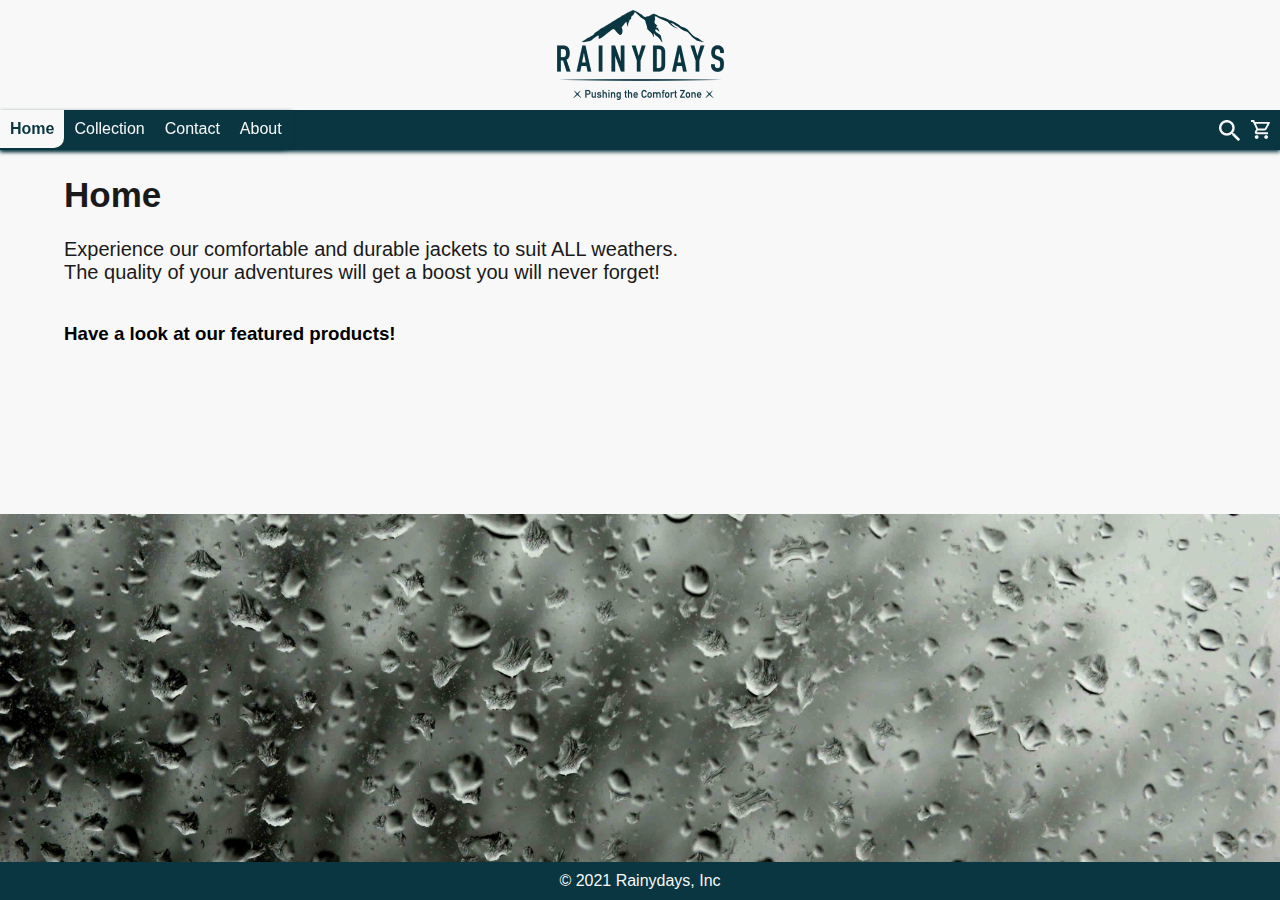
<file: index.html>
<!DOCTYPE html>
<html lang="en">
  <head>
    <meta charset="UTF-8" />
    <meta http-equiv="X-UA-Compatible" content="IE=edge" />
    <meta name="viewport" content="width=device-width, initial-scale=1.0" />
    <meta name="description" content="Rainydays | Home" />
    <link rel="stylesheet" href="/styles/styles.css" />
    <title>Rainydays | Home</title>

    <!-- Hotjar Tracking Code for https://boring-edison-e256e4.netlify.app/ -->
    <script>
      (function (h, o, t, j, a, r) {
        h.hj =
          h.hj ||
          function () {
            (h.hj.q = h.hj.q || []).push(arguments);
          };
        h._hjSettings = { hjid: 2982067, hjsv: 6 };
        a = o.getElementsByTagName("head")[0];
        r = o.createElement("script");
        r.async = 1;
        r.src = t + h._hjSettings.hjid + j + h._hjSettings.hjsv;
        a.appendChild(r);
      })(window, document, "https://static.hotjar.com/c/hotjar-", ".js?sv=");
    </script>
  </head>
  <body>
    <!-- // Header // -->
    <header>
      <div class="header-wrapper">
        <div class="header-top">
          <a href="index.html">
            <img
              src="./images/logos/rainydays_logo_h90.png"
              alt="rainydays_logo_h90"
            />
          </a>
        </div>
        <div class="header-bottom">
          <label class="hamburger-label" for="hamburger-menu"> &#9776; </label>
          <input type="checkbox" id="hamburger-menu" />
          <ul class="header-icons">
            <li class="header-icons">
              <img src="/images/icons/search_path.png" alt="search_button" />
            </li>
            <li class="header-icons">
              <a href="/pages/shoppingcart.html">
                <img
                  src="/images/icons/shoppingcart_path.png"
                  alt="shoppingcart"
                />
              </a>
            </li>
          </ul>
          <nav>
            <ul>
              <li>
                <a class="current-page" href="/index.html">Home</a>
              </li>
              <li><a href="/pages/collection.html">Collection</a></li>
              <li><a href="/pages/contact.html">Contact</a></li>
              <li><a href="/pages/about.html">About</a></li>
            </ul>
          </nav>
        </div>
      </div>
    </header>
    <!-- // Main // -->
    <main>
      <div class="main-wrapper">
        <h1>Home</h1>
        <p>
          Experience our comfortable and durable jackets to suit ALL weathers.
          <br />
          The quality of your adventures will get a boost you will never forget!
        </p>
        <h3>Have a look at our featured products!</h3>
        <div class="featured"></div>
      </div>
    </main>
    <!-- // Footer // -->
    <footer>
      <div class="footer-wrapper">&copy; 2021 Rainydays, Inc</div>
    </footer>

    <script src="js/featured.js"></script>
  </body>
</html>
</file>
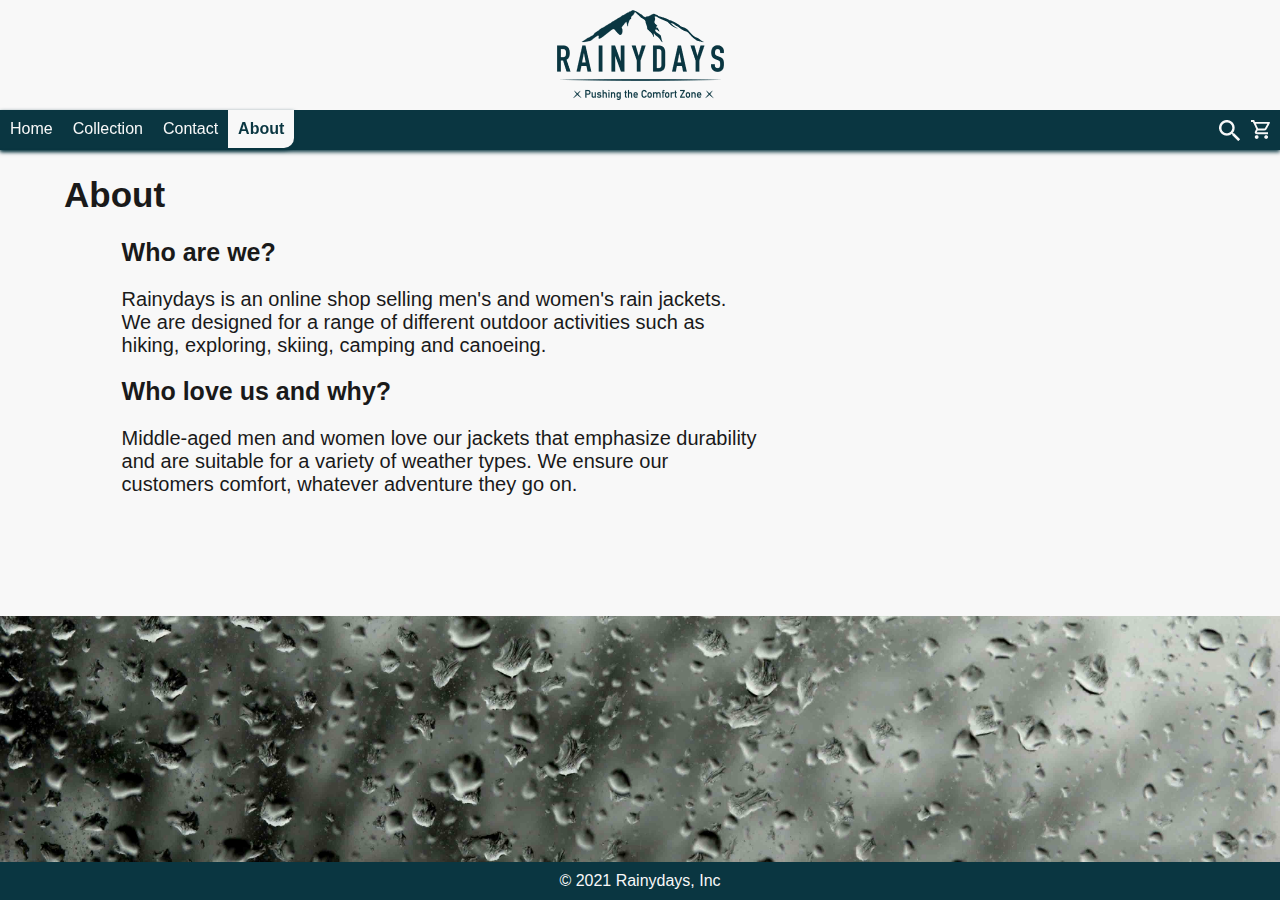
<file: pages/about.html>
<!DOCTYPE html>
<html lang="en">
  <head>
    <meta charset="UTF-8" />
    <meta http-equiv="X-UA-Compatible" content="IE=edge" />
    <meta name="viewport" content="width=device-width, initial-scale=1.0" />
    <meta name="description" content="Rainydays | About" />
    <link rel="stylesheet" href="/styles/styles.css" />
    <title>Rainydays | About</title>

    <!-- Hotjar Tracking Code for https://boring-edison-e256e4.netlify.app/ -->
      <script>
        (function(h,o,t,j,a,r){
            h.hj=h.hj||function(){(h.hj.q=h.hj.q||[]).push(arguments)};
            h._hjSettings={hjid:2982067,hjsv:6};
            a=o.getElementsByTagName('head')[0];
            r=o.createElement('script');r.async=1;
            r.src=t+h._hjSettings.hjid+j+h._hjSettings.hjsv;
            a.appendChild(r);
        })(window,document,'https://static.hotjar.com/c/hotjar-','.js?sv=');
      </script>
      
  </head>
  <body>
    <!-- // Header // -->
    <header>
      <div class="header-wrapper">
        <div class="header-top">
          <a href="/index.html">
            <img
            src="/images/logos/rainydays_logo_h90.png"
            alt="rainydays_logo_h90"
            />
          </a>
        </div>
        <div class="header-bottom">
          <label class="hamburger-label" for="hamburger-menu"> &#9776; </label>
          <input type="checkbox" id="hamburger-menu" />
          <ul class="header-icons">
            <li class="header-icons">
              <img src="/images/icons/search_path.png" alt="search_button" />
            </li>
            <li class="header-icons">
              <a href="/pages/shoppingcart.html">
                <img
                  src="/images/icons/shoppingcart_path.png"
                  alt="shoppingcart"
                />
              </a>
            </li>
          </ul>
          <nav>
            <ul>
              <li><a href="/index.html">Home</a></li>
              <li><a href="/pages/collection.html">Collection</a></li>
              <li><a href="/pages/contact.html">Contact</a></li>
              <li>
                <a class="current-page" href="/pages/about.html">About</a>
              </li>
            </ul>
          </nav>
        </div>
      </div>
    </header>
    <!-- // Main // -->
    <main>
      <div class="main-wrapper">
        <h1>About</h1>
        <section class="about-text">
          <h2>Who are we?</h2>
          <p>
            Rainydays is an online shop selling men's and women's rain jackets.
            We are designed for a range of different outdoor activities such as
            hiking, exploring, skiing, camping and canoeing.
          </p>
          <h2>Who love us and why?</h2>
          <p>
            Middle-aged men and women love our jackets that emphasize durability
            and are suitable for a variety of weather types. We ensure our
            customers comfort, whatever adventure they go on.
          </p>
        </section>
        <section class="about-feedback"></section>
      </div>
    </main>
    <!-- // Footer // -->
    <footer>
      <div class="footer-wrapper">&copy; 2021 Rainydays, Inc</div>
    </footer>
  </body>
</html>
</file>
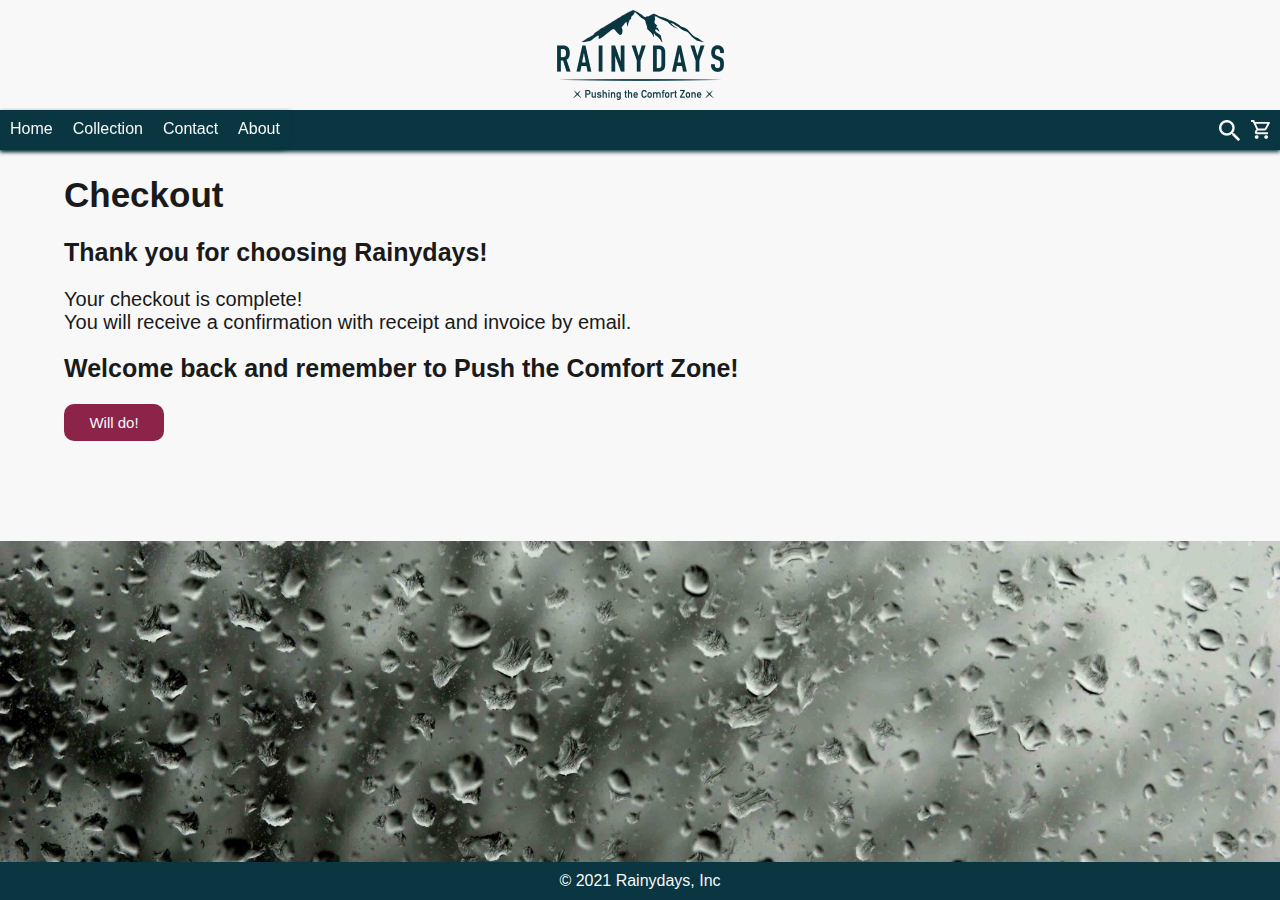
<file: pages/checkout.html>
<!DOCTYPE html>
<html lang="en">
  <head>
    <meta charset="UTF-8" />
    <meta http-equiv="X-UA-Compatible" content="IE=edge" />
    <meta name="viewport" content="width=device-width, initial-scale=1.0" />
    <meta name="description" content="Rainydays | Checkout" />
    <link rel="stylesheet" href="/styles/styles.css" />
    <title>Rainydays | Checkout</title>

    <!-- Hotjar Tracking Code for https://boring-edison-e256e4.netlify.app/ -->
      <script>
        (function(h,o,t,j,a,r){
            h.hj=h.hj||function(){(h.hj.q=h.hj.q||[]).push(arguments)};
            h._hjSettings={hjid:2982067,hjsv:6};
            a=o.getElementsByTagName('head')[0];
            r=o.createElement('script');r.async=1;
            r.src=t+h._hjSettings.hjid+j+h._hjSettings.hjsv;
            a.appendChild(r);
        })(window,document,'https://static.hotjar.com/c/hotjar-','.js?sv=');
      </script>
      
  </head>
  <body>
    <!-- // Header // -->
    <header>
      <div class="header-wrapper">
        <div class="header-top">
          <a href="/index.html">
            <img
            src="/images/logos/rainydays_logo_h90.png"
            alt="rainydays_logo_h90"
            />
          </a>
        </div>
        <div class="header-bottom">
          <label class="hamburger-label" for="hamburger-menu"> &#9776; </label>
          <input type="checkbox" id="hamburger-menu" />
          <ul class="header-icons">
            <li class="header-icons">
              <img src="/images/icons/search_path.png" alt="search_button" />
            </li>
            <li class="header-icons">
              <a href="/pages/shoppingcart.html">
                <img
                  src="/images/icons/shoppingcart_path.png"
                  alt="shoppingcart"
                />
              </a>
            </li>
          </ul>
          <nav>
            <ul>
              <li>
                <a href="/index.html">Home</a>
              </li>
              <li><a href="/pages/collection.html">Collection</a></li>
              <li><a href="/pages/contact.html">Contact</a></li>
              <li><a href="/pages/about.html">About</a></li>
            </ul>
          </nav>
        </div>
      </div>
    </header>
    <!-- // Main // -->
    <main>
      <div class="main-wrapper">
        <h1>Checkout</h1>
        <section class="checkout">
          <h2>Thank you for choosing Rainydays!</h2>
          <p>
            Your checkout is complete!<br />
            You will receive a confirmation with receipt and invoice by email.
          </p>
          <h2>Welcome back and remember to Push the Comfort Zone!</h2>
          <a href="/index.html" class="view-button">Will do!</a>
        </section>
      </div>
    </main>
    <!-- // Footer // -->
    <footer>
      <div class="footer-wrapper">&copy; 2021 Rainydays, Inc</div>
    </footer>
  </body>
</html>
</file>
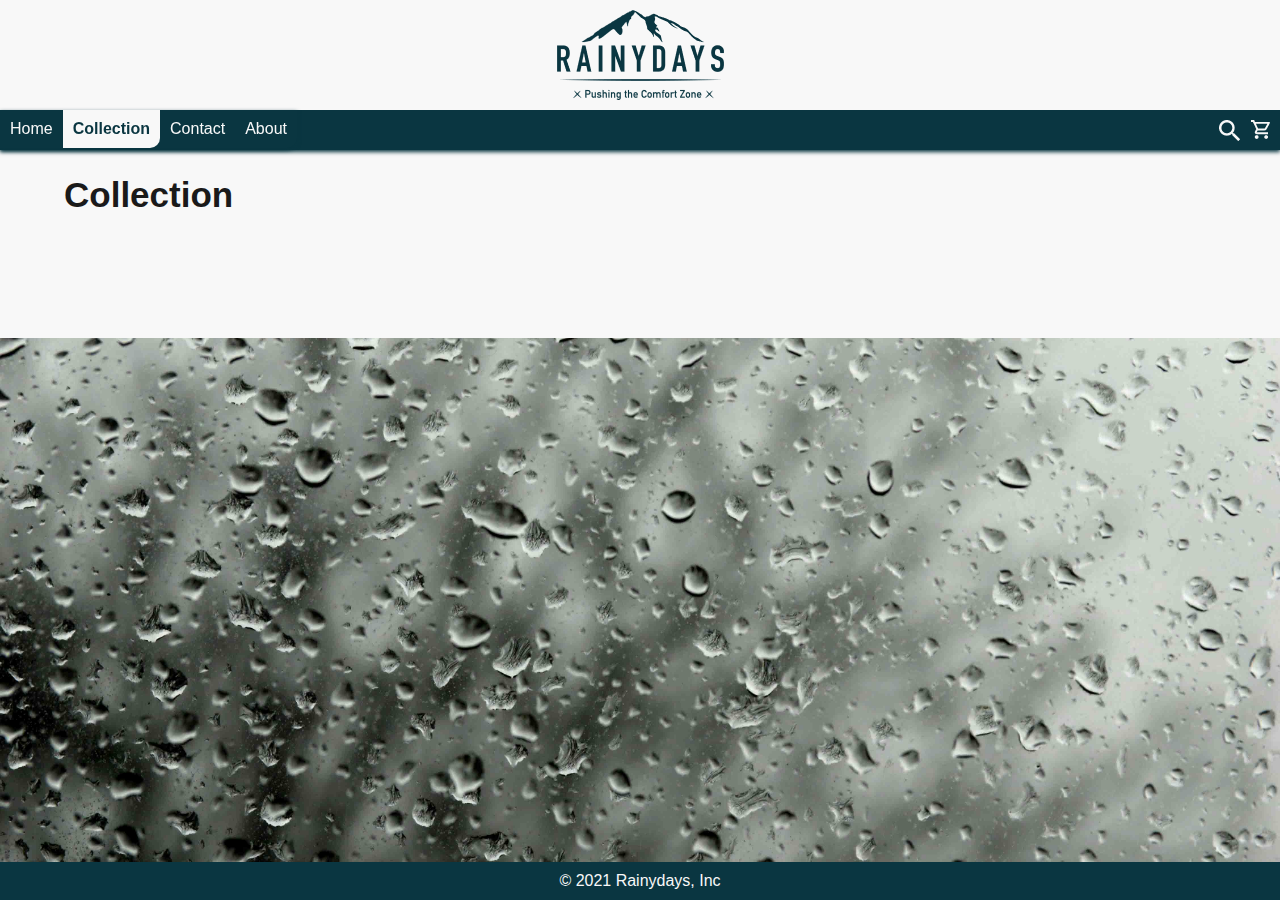
<file: pages/collection.html>
<!DOCTYPE html>
<html lang="en">
  <head>
    <meta charset="UTF-8" />
    <meta http-equiv="X-UA-Compatible" content="IE=edge" />
    <meta name="viewport" content="width=device-width, initial-scale=1.0" />
    <meta name="description" content="Rainydays | Collection" />
    <link rel="stylesheet" href="/styles/styles.css" />
    <title>Rainydays | Collection</title>

    <!-- Hotjar Tracking Code for https://boring-edison-e256e4.netlify.app/ -->
    <script>
      (function (h, o, t, j, a, r) {
        h.hj =
          h.hj ||
          function () {
            (h.hj.q = h.hj.q || []).push(arguments);
          };
        h._hjSettings = { hjid: 2982067, hjsv: 6 };
        a = o.getElementsByTagName("head")[0];
        r = o.createElement("script");
        r.async = 1;
        r.src = t + h._hjSettings.hjid + j + h._hjSettings.hjsv;
        a.appendChild(r);
      })(window, document, "https://static.hotjar.com/c/hotjar-", ".js?sv=");
    </script>
  </head>
  <body>
    <!-- // Header // -->
    <header>
      <div class="header-wrapper">
        <div class="header-top">
          <a href="/index.html">
            <img
              src="/images/logos/rainydays_logo_h90.png"
              alt="rainydays_logo_h90"
            />
          </a>
        </div>
        <div class="header-bottom">
          <label class="hamburger-label" for="hamburger-menu"> &#9776; </label>
          <input type="checkbox" id="hamburger-menu" />
          <ul class="header-icons">
            <li class="header-icons">
              <img src="/images/icons/search_path.png" alt="search_button" />
            </li>
            <li class="header-icons">
              <a href="/pages/shoppingcart.html">
                <img
                  src="/images/icons/shoppingcart_path.png"
                  alt="shoppingcart"
                />
              </a>
            </li>
          </ul>
          <nav>
            <ul>
              <li>
                <a href="/index.html">Home</a>
              </li>
              <li>
                <a class="current-page" href="/pages/collection.html"
                  >Collection</a
                >
              </li>
              <li><a href="/pages/contact.html">Contact</a></li>
              <li><a href="/pages/about.html">About</a></li>
            </ul>
          </nav>
        </div>
      </div>
    </header>
    <!-- // Main // -->
    <main>
      <div class="main-wrapper">
        <h1>Collection</h1>

        <div class="products"></div>
      </div>
    </main>
    <!-- // Footer // -->
    <footer>
      <div class="footer-wrapper">&copy; 2021 Rainydays, Inc</div>
    </footer>
    <script src="/js/products-api.js"></script>
  </body>
</html>
</file>
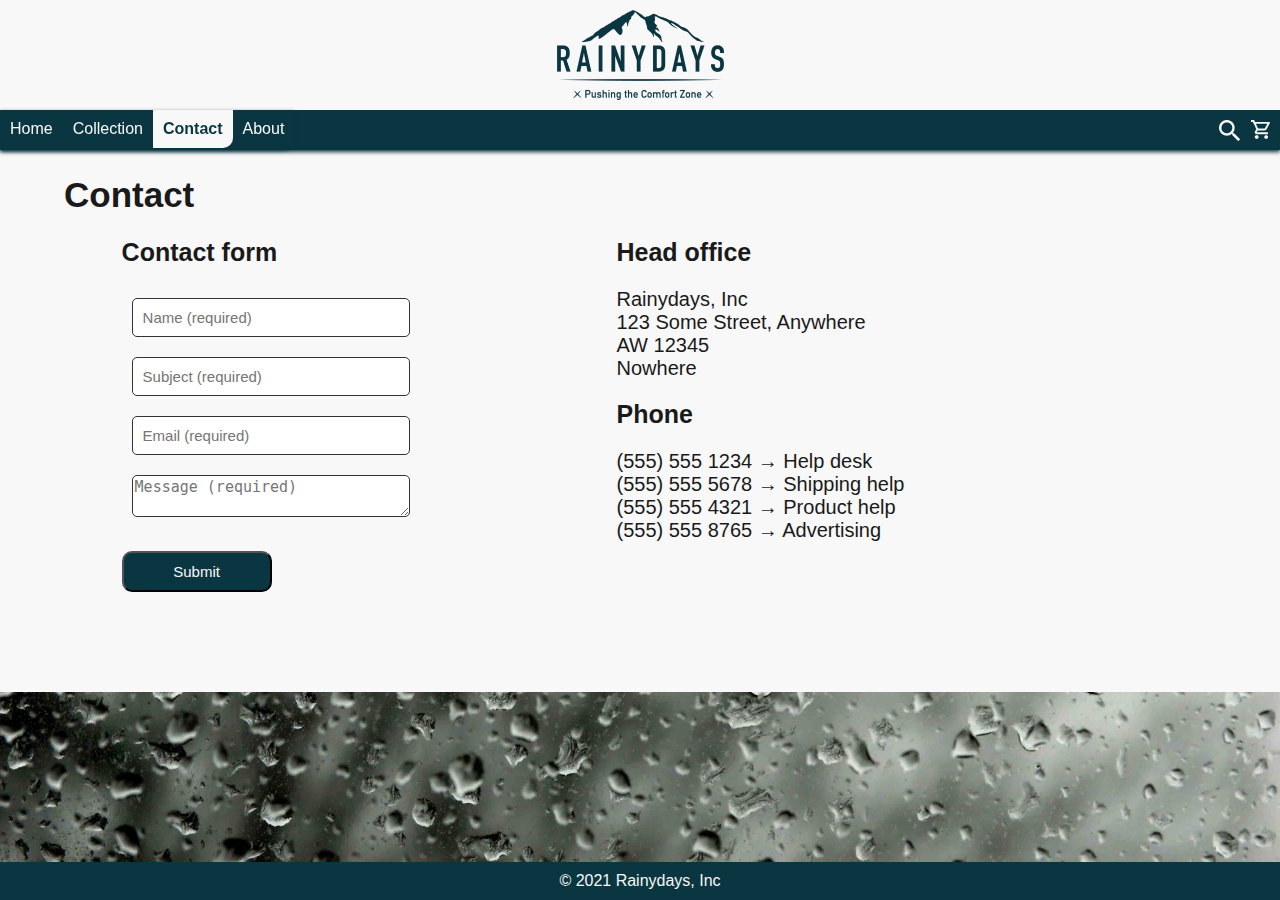
<file: pages/contact.html>
<!DOCTYPE html>
<html lang="en">
  <head>
    <meta charset="UTF-8" />
    <meta http-equiv="X-UA-Compatible" content="IE=edge" />
    <meta name="viewport" content="width=device-width, initial-scale=1.0" />
    <meta name="description" content="Rainydays | Contact" />
    <link rel="stylesheet" href="/styles/styles.css" />
    <title>Rainydays | Contact</title>

    <!-- Hotjar Tracking Code for https://boring-edison-e256e4.netlify.app/ -->
      <script>
        (function(h,o,t,j,a,r){
            h.hj=h.hj||function(){(h.hj.q=h.hj.q||[]).push(arguments)};
            h._hjSettings={hjid:2982067,hjsv:6};
            a=o.getElementsByTagName('head')[0];
            r=o.createElement('script');r.async=1;
            r.src=t+h._hjSettings.hjid+j+h._hjSettings.hjsv;
            a.appendChild(r);
        })(window,document,'https://static.hotjar.com/c/hotjar-','.js?sv=');
      </script>
      
  </head>
  <body>
    <!-- // Header // -->
    <header>
      <div class="header-wrapper">
        <div class="header-top">
          <a href="/index.html">
            <img
            src="/images/logos/rainydays_logo_h90.png"
            alt="rainydays_logo_h90"
            />
          </a>
        </div>
        <div class="header-bottom">
          <label class="hamburger-label" for="hamburger-menu"> &#9776; </label>
          <input type="checkbox" id="hamburger-menu" />
          <ul class="header-icons">
            <li class="header-icons">
              <img src="/images/icons/search_path.png" alt="search_button" />
            </li>
            <li class="header-icons">
              <a href="/pages/shoppingcart.html">
                <img
                  src="/images/icons/shoppingcart_path.png"
                  alt="shoppingcart"
                />
              </a>
            </li>
          </ul>
          <nav>
            <ul>
              <li><a href="/index.html">Home</a></li>
              <li><a href="/pages/collection.html">Collection</a></li>
              <li>
                <a class="current-page" href="/pages/contact.html">Contact</a>
              </li>
              <li><a href="/pages/about.html">About</a></li>
            </ul>
          </nav>
        </div>
      </div>
    </header>
    <!-- // Main // -->
    <main>
      <div class="main-wrapper">
        <h1>Contact</h1>
        <section class="contact-content">
          <div class="contact-form">
            <h2>Contact form</h2>
            <div class="validationPass"><p>Thank you! We will come back to you shortly.</p></div>
            <form id="contactForm">
                <div>
                    <input name="name" id="name" type="text" placeholder="Name (required)" />
                    <div class="form-error" id="nameError">Please enter your name</div>
                </div>

                <div>
                    <input name="subject" id="subject" type="text" placeholder="Subject (required)" />
                    <div class="form-error" id="subjectError">Your subject must be at least 10 characters</div>
                </div>

                <div>
                    <input name="email" id="email" type="email" placeholder="Email (required)" />
                    <div class="form-error" id="emailError">Please enter a valid email address</div>
                </div>

                <div>
                    <textarea name="message" id="message" placeholder="Message (required)"></textarea>
                    <div class="form-error" id="messageError">Your message must at least contain 25 characters</div>
                </div>

                <button class="contact-form">Submit</button>
            </form>
          </div>

          <div class="contact-details">
            <div class="head-office">
              <h2>Head office</h2>
              <p>
                Rainydays, Inc<br />123 Some Street, Anywhere<br />AW 12345<br />Nowhere
              </p>
            </div>
            <div class="phone-info">
              <h2>Phone</h2>
              <p>
                (555) 555 1234 → Help desk<br />
                (555) 555 5678 → Shipping help<br />
                (555) 555 4321 → Product help<br />
                (555) 555 8765 → Advertising
              </p>
            </div>
          </div>
        </section>
      </div>
    </main>
    <!-- // Footer // -->
    <footer>
      <div class="footer-wrapper">&copy; 2021 Rainydays, Inc</div>
    </footer>
    <script src="/js/contact.js"></script>
  </body>
</html>
</file>
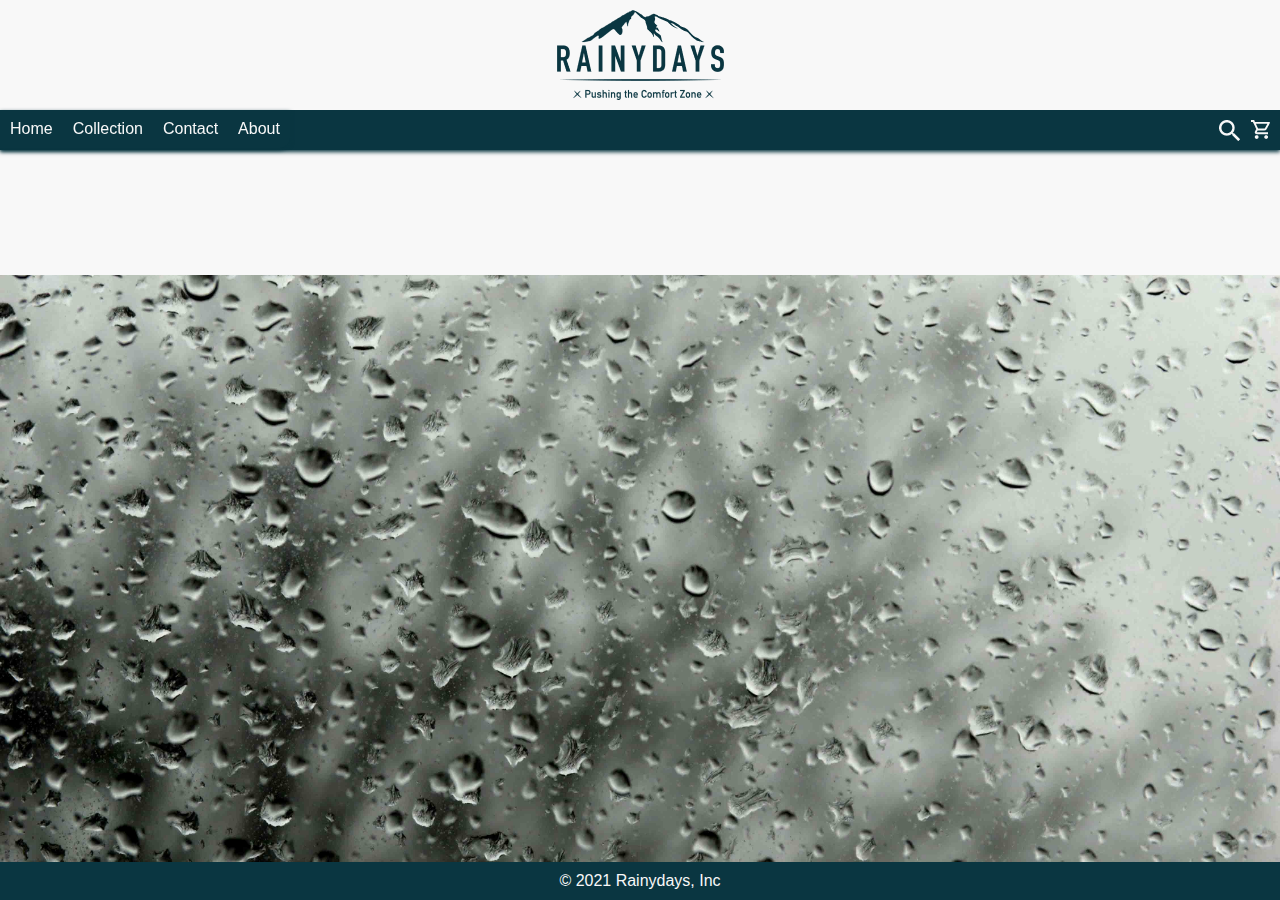
<file: pages/jacket.html>
<!DOCTYPE html>
<html lang="en">
  <head>
    <meta charset="UTF-8" />
    <meta http-equiv="X-UA-Compatible" content="IE=edge" />
    <meta name="viewport" content="width=device-width, initial-scale=1.0" />
    <meta name="description" content="Rainydays | JacketView" />
    <link rel="stylesheet" href="/styles/styles.css" />
    <title class="changeHtmlTitle">Rainydays | JacketView</title>

    <!-- Hotjar Tracking Code for https://boring-edison-e256e4.netlify.app/ -->
    <script>
      (function (h, o, t, j, a, r) {
        h.hj =
          h.hj ||
          function () {
            (h.hj.q = h.hj.q || []).push(arguments);
          };
        h._hjSettings = { hjid: 2982067, hjsv: 6 };
        a = o.getElementsByTagName("head")[0];
        r = o.createElement("script");
        r.async = 1;
        r.src = t + h._hjSettings.hjid + j + h._hjSettings.hjsv;
        a.appendChild(r);
      })(window, document, "https://static.hotjar.com/c/hotjar-", ".js?sv=");
    </script>
  </head>
  <body>
    <!-- // Header // -->
    <header>
      <div class="header-wrapper">
        <div class="header-top">
          <a href="/index.html">
            <img
              src="/images/logos/rainydays_logo_h90.png"
              alt="rainydays_logo_h90"
            />
          </a>
        </div>
        <div class="header-bottom">
          <label class="hamburger-label" for="hamburger-menu"> &#9776; </label>
          <input type="checkbox" id="hamburger-menu" />
          <ul class="header-icons">
            <li class="header-icons">
              <img src="/images/icons/search_path.png" alt="search_button" />
            </li>
            <li class="header-icons">
              <a href="/pages/shoppingcart.html">
                <img
                  src="/images/icons/shoppingcart_path.png"
                  alt="shoppingcart"
                />
              </a>
            </li>
          </ul>
          <nav>
            <ul>
              <li>
                <a href="/index.html">Home</a>
              </li>
              <li><a href="/pages/collection.html">Collection</a></li>
              <li><a href="/pages/contact.html">Contact</a></li>
              <li><a href="/pages/about.html">About</a></li>
            </ul>
          </nav>
        </div>
      </div>
    </header>
    <!-- // Main // -->
    <main>
      <div class="main-wrapper">
        <div class="product-view">
          <div class="jacket-details"></div>
        </div>
      </div>
    </main>
    <!-- // Footer // -->
    <footer>
      <div class="footer-wrapper">&copy; 2021 Rainydays, Inc</div>
    </footer>
    <script src="/js/product.js"></script>
  </body>
</html>
</file>
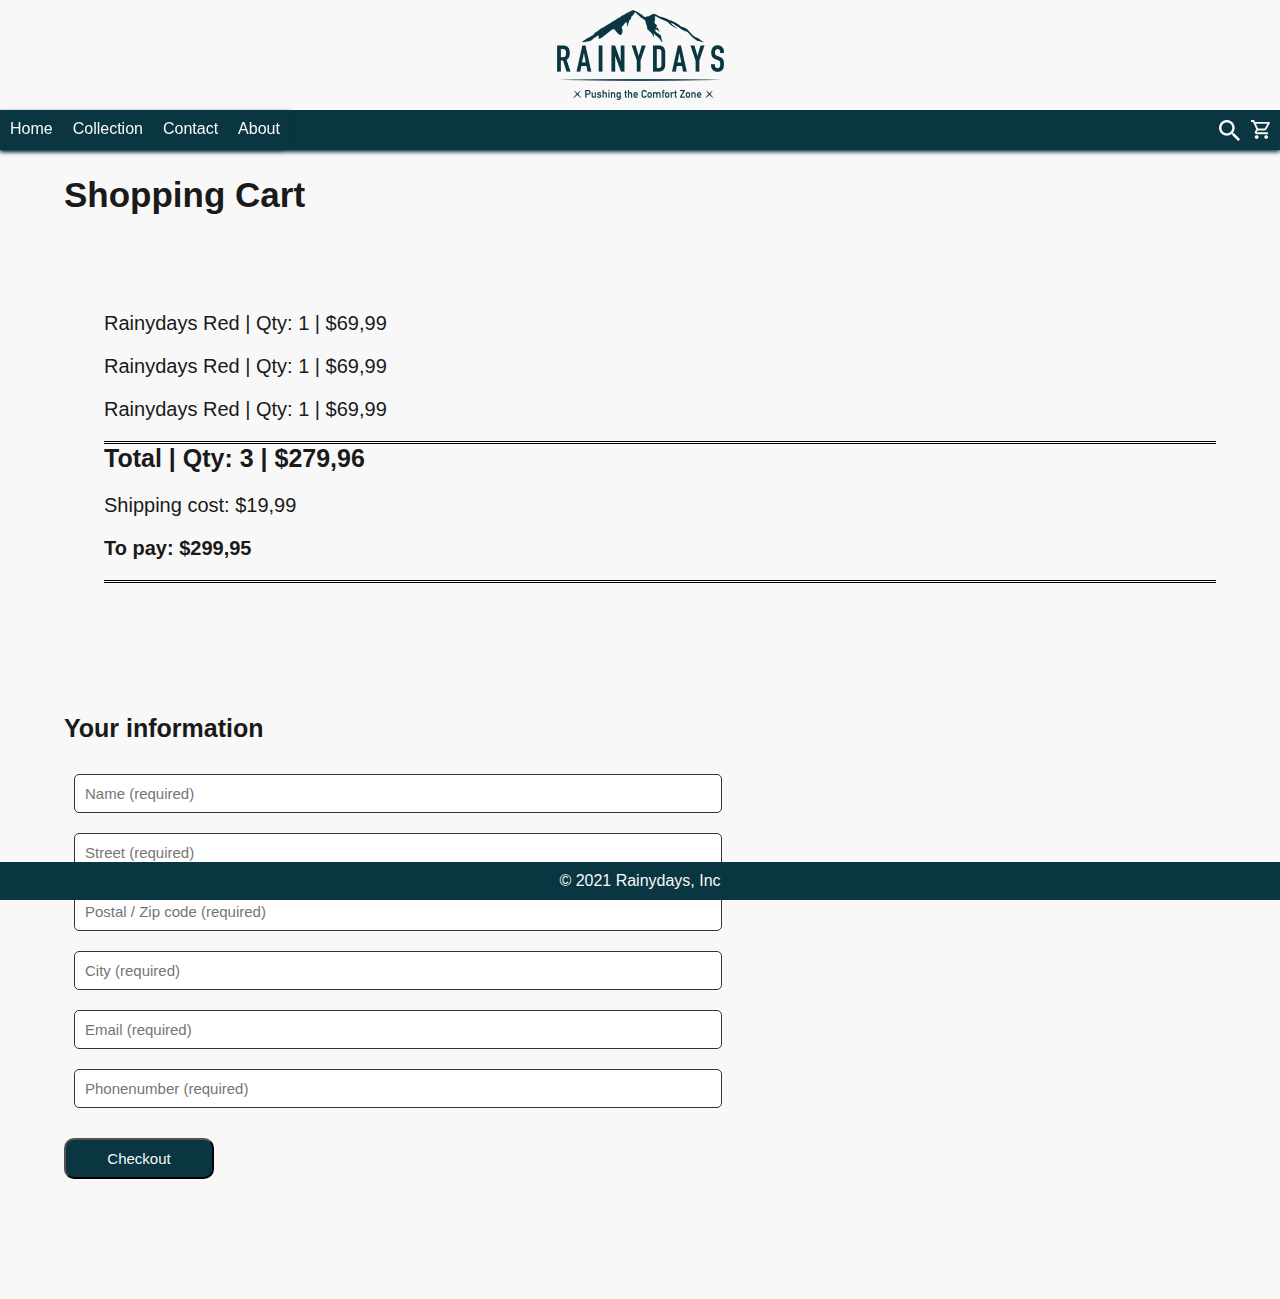
<file: pages/shoppingcart.html>
<!DOCTYPE html>
<html lang="en">
  <head>
    <meta charset="UTF-8" />
    <meta http-equiv="X-UA-Compatible" content="IE=edge" />
    <meta name="viewport" content="width=device-width, initial-scale=1.0" />
    <meta name="description" content="Rainydays | Shopping Cart" />
    <link rel="stylesheet" href="/styles/styles.css" />
    <title>Rainydays | Shopping Cart</title>

    <!-- Hotjar Tracking Code for https://boring-edison-e256e4.netlify.app/ -->
      <script>
        (function(h,o,t,j,a,r){
            h.hj=h.hj||function(){(h.hj.q=h.hj.q||[]).push(arguments)};
            h._hjSettings={hjid:2982067,hjsv:6};
            a=o.getElementsByTagName('head')[0];
            r=o.createElement('script');r.async=1;
            r.src=t+h._hjSettings.hjid+j+h._hjSettings.hjsv;
            a.appendChild(r);
        })(window,document,'https://static.hotjar.com/c/hotjar-','.js?sv=');
      </script>
      
  </head>
  <body>
    <!-- // Header // -->
    <header>
      <div class="header-wrapper">
        <div class="header-top">
          <a href="/index.html">
            <img
            src="/images/logos/rainydays_logo_h90.png"
            alt="rainydays_logo_h90"
            />
          </a>
        </div>
        <div class="header-bottom">
          <label class="hamburger-label" for="hamburger-menu"> &#9776; </label>
          <input type="checkbox" id="hamburger-menu" />
          <ul class="header-icons">
            <li class="header-icons">
              <img src="/images/icons/search_path.png" alt="search_button" />
            </li>
            <li class="header-icons">
              <a href="/pages/shoppingcart.html">
                <img
                  src="/images/icons/shoppingcart_path.png"
                  alt="shoppingcart"
                />
              </a>
            </li>
          </ul>
          <nav>
            <ul>
              <li>
                <a href="/index.html">Home</a>
              </li>
              <li><a href="/pages/collection.html">Collection</a></li>
              <li><a href="/pages/contact.html">Contact</a></li>
              <li><a href="/pages/about.html">About</a></li>
            </ul>
          </nav>
        </div>
      </div>
    </header>
    <!-- // Main // -->
    <main>
      <div class="main-wrapper">
        <h1>Shopping Cart</h1>
        <section class="cart-list">
          <div class="cart">
            <ul id="cartList">
              <li class="cartItem"><p>Rainydays Red | Qty: 1 | $69,99</p></li>
              <li class="cartItem"><p>Rainydays Red | Qty: 1 | $69,99</p></li>
              <li class="cartItem"><p>Rainydays Red | Qty: 1 | $69,99</p></li>
              <li class="cartTotal"><h2>Total | Qty: 3 | $279,96</h2></li>
              <li class="cartShipping"><p>Shipping cost: $19,99</p></li>
              <li class="cartTopay"><p>To pay: $299,95</p></li>
            </ul>
          </div>
          <div class="customer-details">
          </div>
        </section>
        <section class="checkout-Form">
          <div class="contact-form">
            <h2>Your information</h2>
            <div class="validationPass">
              <h3>Thank you for choosing Rainydays!</h3>
              <p>Your checkout is complete and you will receive a confirmation with receipt and incoive by email. If you have any questions do not hesitate to <a href="/pages/contact.html">contact us</a> through our contact form or by phone.</p>
              <p>Back to the <a href="/index.html">home page >></a></p>
            </div>
            <form id="checkoutForm">
              <div>
                  <input name="name" id="name" type="text" placeholder="Name (required)" />
                  <div class="form-error" id="nameError">Please enter your name</div>
              </div>

              <div>
                <input name="street" id="street" type="text" placeholder="Street (required)" />
                <div class="form-error" id="streetError">Please enter your street</div>
              </div>

              <div>
                <input name="zipCode" id="zipCode" type="text" placeholder="Postal / Zip code (required)" />
                <div class="form-error" id="zipCodeError">Please enter your street</div>
              </div>

              <div>
                <input name="city" id="city" type="text" placeholder="City (required)" />
                <div class="form-error" id="cityError">Please enter your city</div>
              </div>

              <div>
                <input name="email" id="email" type="email" placeholder="Email (required)" />
                <div class="form-error" id="emailError">Please enter a valid email address</div>
              </div>

              <div>
                <input name="phone" id="phone" type="tel" placeholder="Phonenumber (required)" />
                <div class="form-error" id="phoneError">Your message must at least contain 8 characters</div>
              </div>

                <button class="contact-form">Checkout</button>
            </form>
          </div>
        </section>
      </div>
    </main>
    <!-- // Footer // -->
    <footer>
      <div class="footer-wrapper">&copy; 2021 Rainydays, Inc</div>
    </footer>
    <script src="/js/checkout.js"></script>
  </body>
</html>
</file>
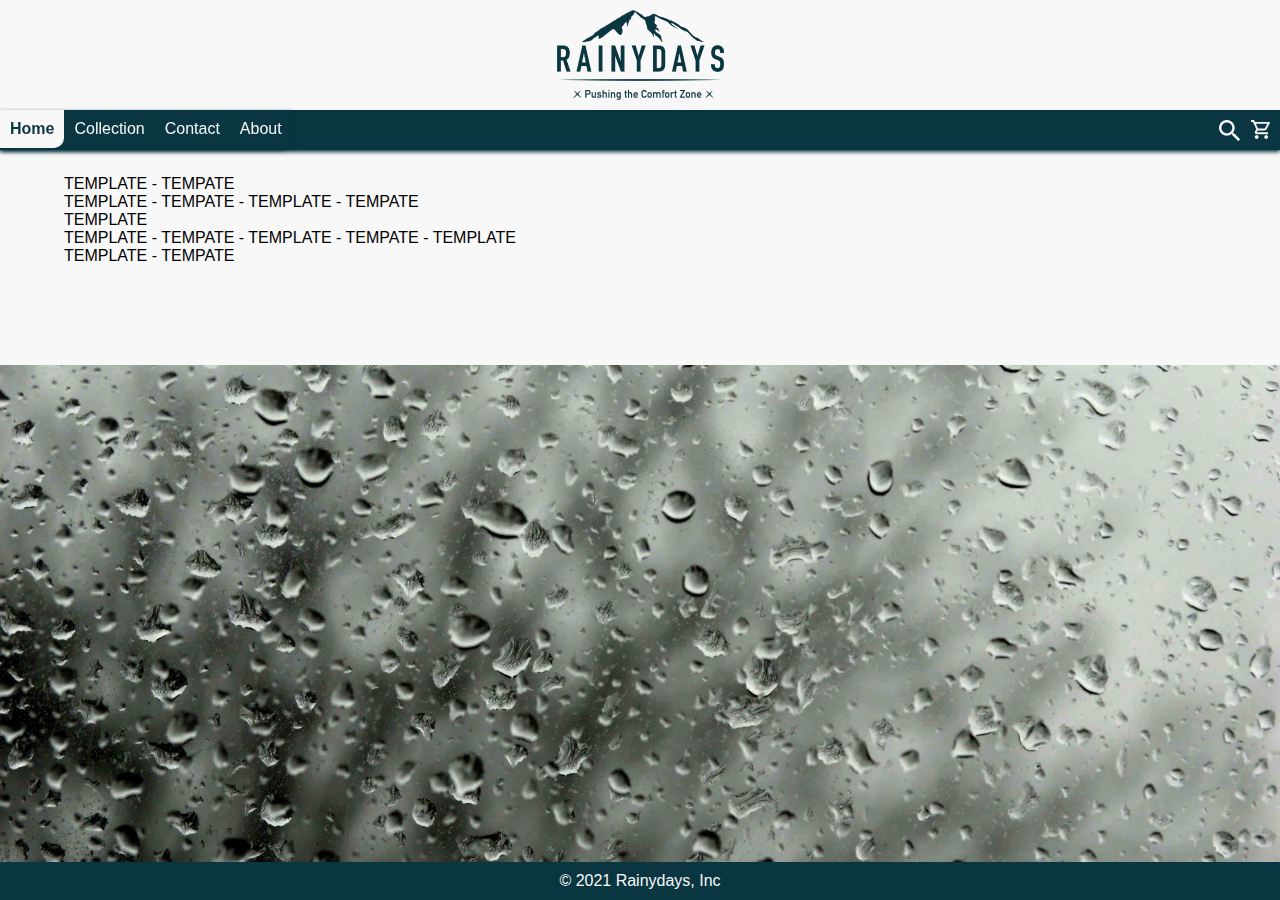
<file: pages/template/template.html>
<!DOCTYPE html>
<html lang="en">
  <head>
    <meta charset="UTF-8" />
    <meta http-equiv="X-UA-Compatible" content="IE=edge" />
    <meta name="viewport" content="width=device-width, initial-scale=1.0" />
    <meta name="description" content="Rainydays | Template" />
    <link rel="stylesheet" href="/styles/styles.css" />
    <title>Rainydays | Template</title>

    <!-- Hotjar Tracking Code for https://boring-edison-e256e4.netlify.app/ -->
      <script>
        (function(h,o,t,j,a,r){
            h.hj=h.hj||function(){(h.hj.q=h.hj.q||[]).push(arguments)};
            h._hjSettings={hjid:2982067,hjsv:6};
            a=o.getElementsByTagName('head')[0];
            r=o.createElement('script');r.async=1;
            r.src=t+h._hjSettings.hjid+j+h._hjSettings.hjsv;
            a.appendChild(r);
        })(window,document,'https://static.hotjar.com/c/hotjar-','.js?sv=');
      </script>
      
  </head>
  <body>
    <!-- // Header // -->
    <header>
      <div class="header-wrapper">
        <div class="header-top">
          <a href="/index.html">
            <img
            src="/images/logos/rainydays_logo_h90.png"
            alt="rainydays_logo_h90"
            />
          </a>
        </div>
        <div class="header-bottom">
          <label class="hamburger-label" for="hamburger-menu"> &#9776; </label>
          <input type="checkbox" id="hamburger-menu" />
          <ul class="header-icons">
            <li class="header-icons">
              <img src="/images/icons/search_path.png" alt="search_button" />
            </li>
            <li class="header-icons">
              <a href="/pages/shoppingcart.html">
                <img
                  src="/images/icons/shoppingcart_path.png"
                  alt="shoppingcart"
                />
              </a>
            </li>
          </ul>
          <nav>
            <ul>
              <li>
                <a class="current-page" href="/index.html">Home</a>
              </li>
              <li><a href="/pages/collection.html">Collection</a></li>
              <li><a href="/pages/contact.html">Contact</a></li>
              <li><a href="/pages/about.html">About</a></li>
            </ul>
          </nav>
        </div>
      </div>
    </header>
    <!-- // Main // -->
    <main>
      <div class="main-wrapper">
        TEMPLATE - TEMPATE<br />TEMPLATE - TEMPATE - TEMPLATE - TEMPATE<br />TEMPLATE<br />TEMPLATE
        - TEMPATE - TEMPLATE - TEMPATE - TEMPLATE<br />TEMPLATE - TEMPATE
      </div>
    </main>
    <!-- // Footer // -->
    <footer>
      <div class="footer-wrapper">&copy; 2021 Rainydays, Inc</div>
    </footer>
  </body>
</html>
</file>
<file: styles/styles.css>
/* details

-------------------------*/

/* Color Palette
Green-ish:
RGB: 10-54-65
HEX: #0A3641
-
White-ish:
RGB: 248-248-248
HEX: #F8F8F8
-
Purple-ish:
RGB: 140-35-72
HEX: #8C2348
-
Grey-ish:
RGB: 26-26-26
HEX: #1A1A1A
-
Yellow-ish:
RGB: 140-130-14
HEX: #8C820E
-------------------------*/

/*---------- Border Box Fix ----------*/
html {
  box-sizing: border-box;
  height: 100%;
}
*,
*:before,
*:after {
  box-sizing: inherit;
}

/*---------- Global styles ----------*/
body {
  font-family: Arial, Helvetica, sans-serif;
  margin: 0 auto;
  background-color: #f8f8f8;
}

h1,
h2,
p {
  color: #1a1a1a;
  margin-top: 0;
}

h1 {
  font-size: 35px;
  font-weight: bold;
}

h2 {
  font-size: 25px;
}

p {
  font-size: 20px;
}

/*---------- Header ----------*/
.header-wrapper {
  background-color: #f8f8f8;
  display: block;
  box-shadow: 0 2px 4px 0 rgba(10, 54, 65, 1);
  height: 150px;
  min-width: 100%;
  position: fixed;
}

.header-top img {
  display: block;
  margin: 0 auto;
  padding: 10px;
}

.header-bottom {
  background-color: #0a3641;
  overflow: hidden;
  height: 40px;
}

ul.header-icons {
  list-style-type: none;
  padding: 5px;
  float: right;
  margin: 0 auto;
}

li.header-icons {
  float: left;
  padding: 5px;
  margin: 0;
}

nav,
#hamburger-menu {
  display: none;
}

nav ul {
  background-color: #0a3641;
  list-style-type: none;
  padding: 0px;
  float: left;
  margin-top: 40px;
  border-bottom-right-radius: 10px;
  box-shadow: 0 2px 4px 0 rgba(10, 54, 65, 1);
  position: absolute;
}

nav li {
  float: left;
  margin: 0px auto;
  text-align: center;
}

nav a {
  text-decoration: none;
  color: #f8f8f8;
  padding: 10px;
  display: block;
  text-align: center;
}

nav a:hover {
  background-color: #f8f8f8;
  color: #0a3641;
  border-bottom-right-radius: 10px;
  font-weight: bold;
}

nav a.current-page {
  background-color: #f8f8f8;
  color: #0a3641;
  border-bottom-right-radius: 10px;
  font-weight: bold;
}

.hamburger-label {
  float: left;
  color: #f8f8f8;
  padding: 3px 3px 3px 6px;
  font-size: 1.5em;
  display: block;
}

#hamburger-menu:checked ~ nav {
  display: block;
}

/*---------- Footer ----------*/
footer {
  min-height: 20px;
  margin: 0 auto;
}

.footer-wrapper {
  background-color: #0a3641;
  padding: 10px;
  color: #f8f8f8;
  text-align: center;
  width: 100% !important;
  position: fixed;
  bottom: 0px;
  left: 0px;
}

/*---------- Main ----------*/

main {
  display: flex;
}

.main-wrapper {
  background-color: #f8f8f8;
  display: flex;
  flex-direction: column;
  height: 100%;
  min-width: 100%;
  padding: 175px 5% 100px 5%;
  margin-right: 50px;
}

/*---------- Rainydays | Home ----------*/
.featured {
  display: grid;
  grid-template-columns: 1fr 1fr 1fr;
  margin: 25px;
}

.featured p {
  padding: 15px;
  padding-left: 0;
  padding-right: 50px;
}

.featured-prod {
  border-bottom: solid 1px#0a3641;
}

/*---------- Rainydays | About ----------*/
.about-text {
  max-width: 750px;
  min-width: 200px;
  padding: 0px 5% 0px 5%;
}

/*---------- Rainydays | Contact ----------*/
.contact-content {
  display: grid;
  grid-template-columns: auto auto;
  padding: 0px 5% 0px 5%;
}

form#contactForm {
  max-width: 75%;
}

textarea {
  max-width: 75%;
  min-width: 75%;
  margin: 10px;
  font-size: 15px;
  border-radius: 5px;
  border: 1px solid #333;
}

input {
  min-width: 75%;
  font-size: 15px;
  border-radius: 5px;
  border: 1px solid #333;
}

input#message {
  height: 100px;
}

button.contact-form {
  font-size: 15px;
  border-radius: 10px;
  background-color: #0a3641;
  color: #f8f8f8;
  padding: 10px;
  text-decoration: none;
  display: block;
  text-align: center;
  width: 150px;
  margin-top: 20px;
}

button:hover {
  color: whitesmoke;
  font-weight: bold;
}

.form-error {
  display: none;
  color: red;
  font-size: 12px;
  font-weight: bold;
  padding-left: 10%;
}

.validationPass {
  display: none;
  color: green;
  font-style: oblique;
}

/*---------- Rainydays | Collection ----------*/

a.view-button {
  font-size: 15px;
  border-radius: 10px;
  background-color: #8c2348;
  color: #f8f8f8;
  padding: 10px;
  text-decoration: none;
  display: block;
  text-align: center;
  width: 100px;
}

a.view-button:hover {
  background-color: #f8f8f8;
  color: #8c2348;
  font-weight: bold;
}

.products {
  display: grid;
  grid-template-columns: 1fr 1fr;
}

.product {
  display: block;
  box-shadow: #0a3641 1px 1px 1px;
  margin: 25px;
}

.product-detail {
  display: grid;
  grid-template-columns: 1fr 2fr;
}

img.product-img {
  width: 100%;
  height: auto;
}

.product-description {
  display: block;
  grid-template-rows: 1fr 1fr;
  padding: 5%;
}

/*---------- Rainydays | Jacket View----------*/
img.jacket-view {
  max-height: 600px;
  padding: 25px;
}

.product-view {
  display: grid;
  grid-template-columns: 40% 60%;
  text-align: left;
  grid-column-gap: 1px;
}

/*---------- Rainydays | Checkout ----------*/
.cart-list {
  margin: 5% 0 10% 0;
}

ul#cartList {
  list-style-type: none;
}

li.cartItem,
.cartTotal,
.cartShipping,
.cartTopay {
  margin: 0 auto;
  min-height: 10%;
}

li.cartTotal {
  border-top: double;
}

li.cartTopay {
  font-weight: bold;
  border-bottom: double;
}

.customer-details {
  display: grid;
  grid-template-columns: 1fr 1fr 1fr;
}

form#checkoutForm {
  max-width: 75%;
}
input {
  margin: 10px;
  padding: 10px;
}

a.checkout-button {
  font-size: 15px;
  border-radius: 10px;
  background-color: #0a3641;
  color: #f8f8f8;
  padding: 10px;
  text-decoration: none;
  display: block;
  text-align: center;
  width: 150px;
}

a.checkout-button:hover {
  background-color: #f8f8f8;
  color: #0a3641;
  font-weight: bold;
}

/* Media Query for Mobile Devices */
@media (max-width: 1100px) {
  .jacket-list {
    grid-template-columns: 1fr;
  }

  .product-view {
    display: block;
  }

  img.list-img {
    max-height: fill;
    max-width: fill;
  }

  h1 {
    font-size: 35px;
    font-weight: bold;
  }

  h2 {
    font-size: 25px;
  }

  p {
    font-size: 20px;
  }
  .contact-content {
    display: block;
  }

  .contact-details {
    margin-top: 25px;
  }

  .featured {
    display: block;
  }

  .featured p {
    padding-right: 0px;
  }
}

/* Media Query for low resolution  Tablets, Ipads */
@media (min-width: 601px) and (max-width: 1279px) {
  body {
    background-image: none;
    background-color: none;
    background-size: 100% 100%;
  }

  .hamburger-label {
    display: none;
  }

  nav {
    display: block;
  }

  nav ul {
    margin-top: 0px;
  }

  .main-wrapper {
    background-color: #f8f8f8;
    float: left;
    margin: 0 auto;
  }

  a.view-button {
    font-size: 10px;
    width: 75px;
  }

  .featured {
    display: block;
  }
}

/* Media Query for Large screens */
@media (min-width: 1280px) {
  body {
    background-image: url(/images/background_img/raindrops_288kB.jpg);
    background-size: 100% 100%;

    background-attachment: fixed;
    margin: 0 auto;
  }

  header,
  main,
  footer {
    width: 1280px;
    float: center;
    margin: 0 auto;
  }

  .header-wrapper {
    min-width: 1280px;
  }

  .hamburger-label {
    display: none;
  }

  nav {
    display: block;
  }

  nav ul {
    margin-top: 0px;
  }

  .main-wrapper {
    background-color: #f8f8f8;
    float: left;
  }
}

@media (min-width: 100px) and (max-width: 600px) {
  h1 {
    font-size: 25px;
  }

  h2 {
    font-size: 15px;
  }

  h3 {
    font-size: 10px;
  }

  p {
    font-size: 10px;
  }
  a.view-button {
    font-size: 10px;
    width: 75px;
  }

  .products {
    display: block;
  }
}
</file>
